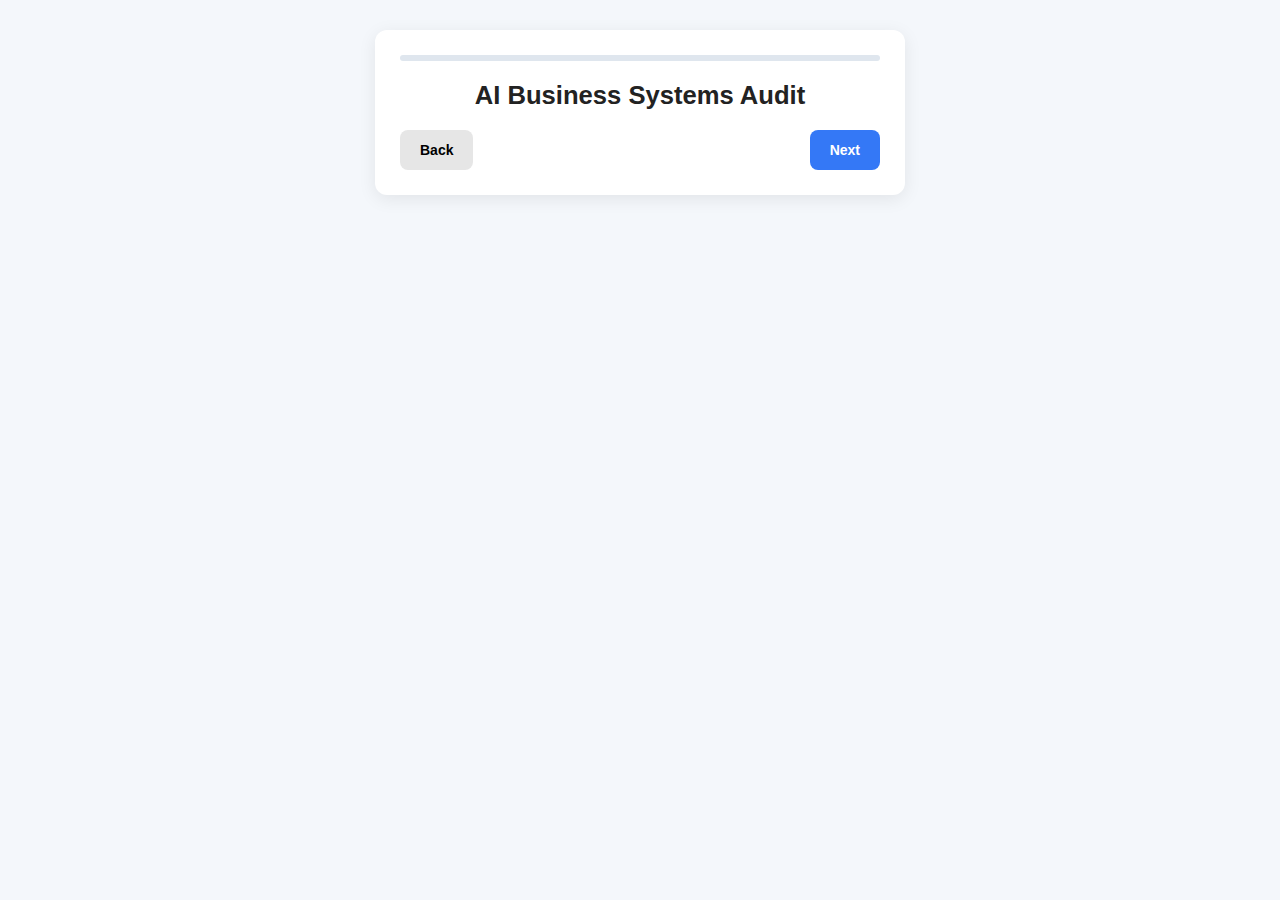
<file: frontend/audit-wizard/index.html>
<!DOCTYPE html>
<html lang="en">
<head>
  <meta charset="UTF-8">
  <meta name="viewport" content="width=device-width, initial-scale=1.0">
  <title>PromptProfit AI Audit</title>
  <link rel="stylesheet" href="style.css">
</head>

<body>

  <div class="audit-container">

    <div class="progress">
      <div id="progress-bar"></div>
    </div>

    <h1 class="title">AI Business Systems Audit</h1>

    <form id="auditForm">

      <div id="step-container"></div>

      <div class="nav-buttons">
        <button type="button" id="prevBtn" onclick="prevStep()">Back</button>
        <button type="button" id="nextBtn" onclick="nextStep()">Next</button>
        <button type="submit" id="submitBtn" style="display:none;">Submit Audit</button>
      </div>

    </form>

    <div id="loading" class="loading hidden">
      Generating Your Personalized Systems Report...
    </div>

  </div>

  <script src="app.js"></script>

</body>
</html>
</file>
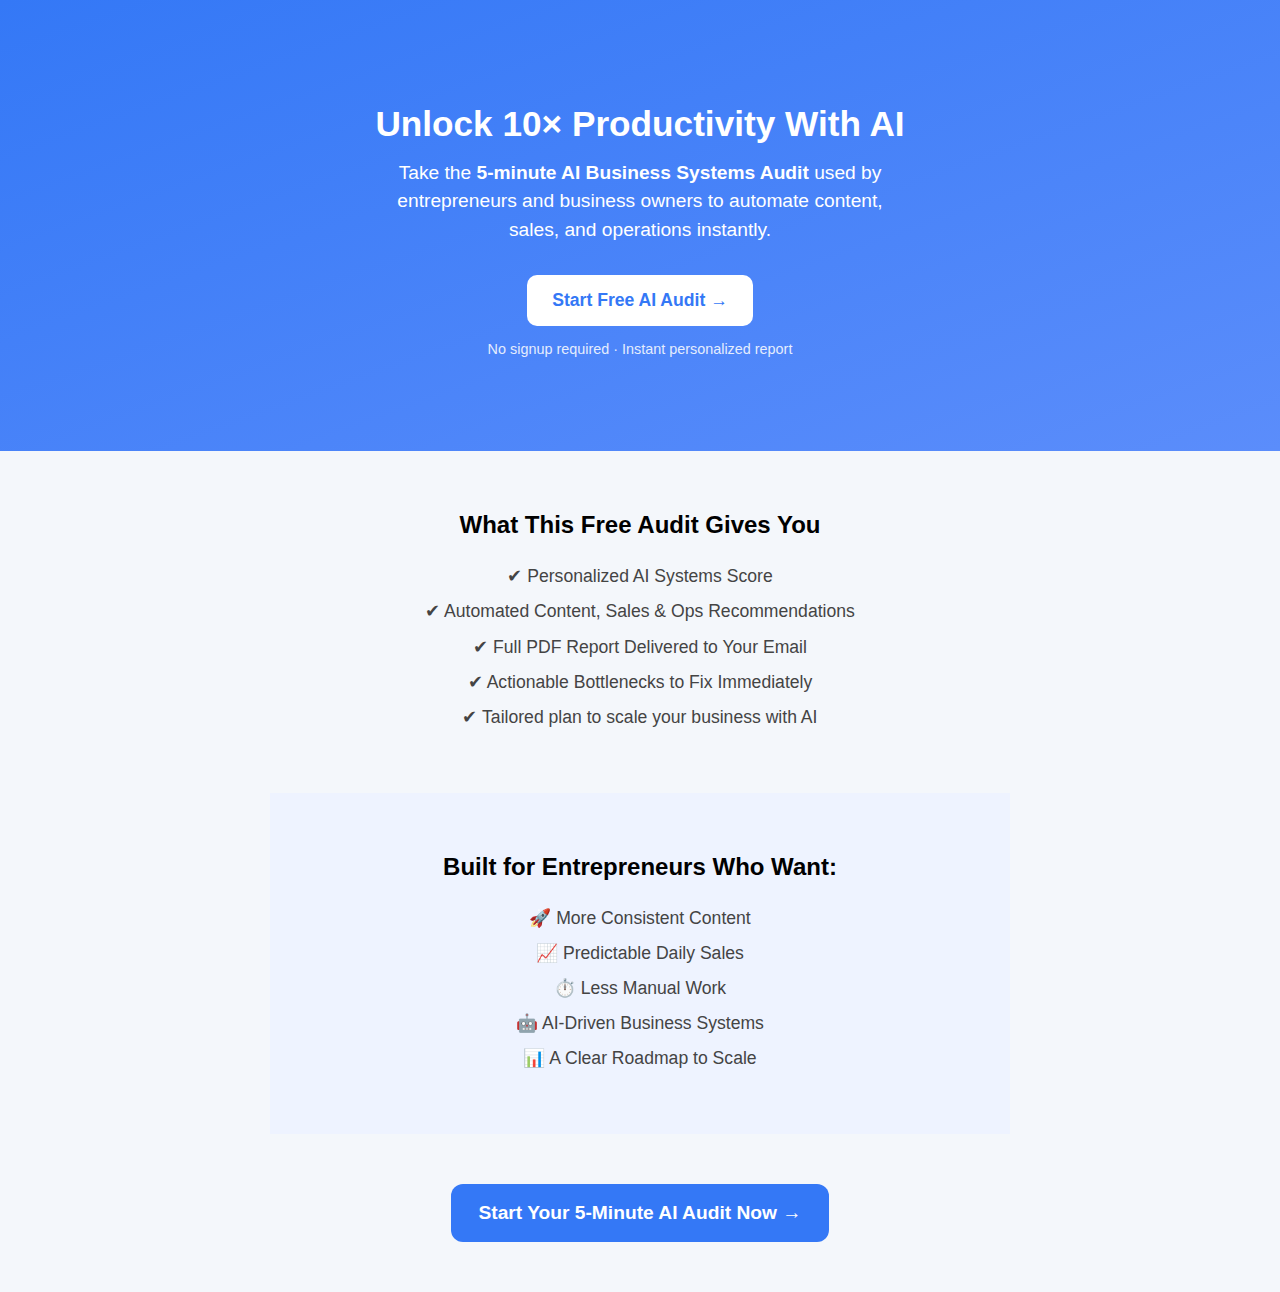
<file: frontend/landing.html>
<!DOCTYPE html>
<html lang="en">

<head>
  <meta charset="UTF-8">
  <meta name="viewport" content="width=device-width, initial-scale=1.0">
  <title>PromptProfit – 5-Min AI Business Audit</title>
  <link rel="stylesheet" href="landing.css">
</head>

<body>

  <div class="hero">

    <div class="hero-content">
      <h1 class="title">Unlock 10× Productivity With AI</h1>
      <p class="subtitle">
        Take the <strong>5-minute AI Business Systems Audit</strong> used by entrepreneurs
        and business owners to automate content, sales, and operations instantly.
      </p>

      <button class="cta-btn" onclick="window.location.href='/audit-wizard/index.html'">
        Start Free AI Audit →
      </button>

      <p class="subtext">No signup required · Instant personalized report</p>
    </div>

  </div>

  <div class="section">
    <h2>What This Free Audit Gives You</h2>
    <ul class="benefits">
      <li>✔ Personalized AI Systems Score</li>
      <li>✔ Automated Content, Sales & Ops Recommendations</li>
      <li>✔ Full PDF Report Delivered to Your Email</li>
      <li>✔ Actionable Bottlenecks to Fix Immediately</li>
      <li>✔ Tailored plan to scale your business with AI</li>
    </ul>
  </div>

  <div class="section grey">
    <h2>Built for Entrepreneurs Who Want:</h2>
    <ul class="benefits">
      <li>🚀 More Consistent Content</li>
      <li>📈 Predictable Daily Sales</li>
      <li>⏱️ Less Manual Work</li>
      <li>🤖 AI-Driven Business Systems</li>
      <li>📊 A Clear Roadmap to Scale</li>
    </ul>
  </div>

  <div class="cta-section">
    <button class="cta-big" onclick="window.location.href='/audit-wizard/index.html'">
      Start Your 5-Minute AI Audit Now →
    </button>
  </div>

</body>
</html>
</file>
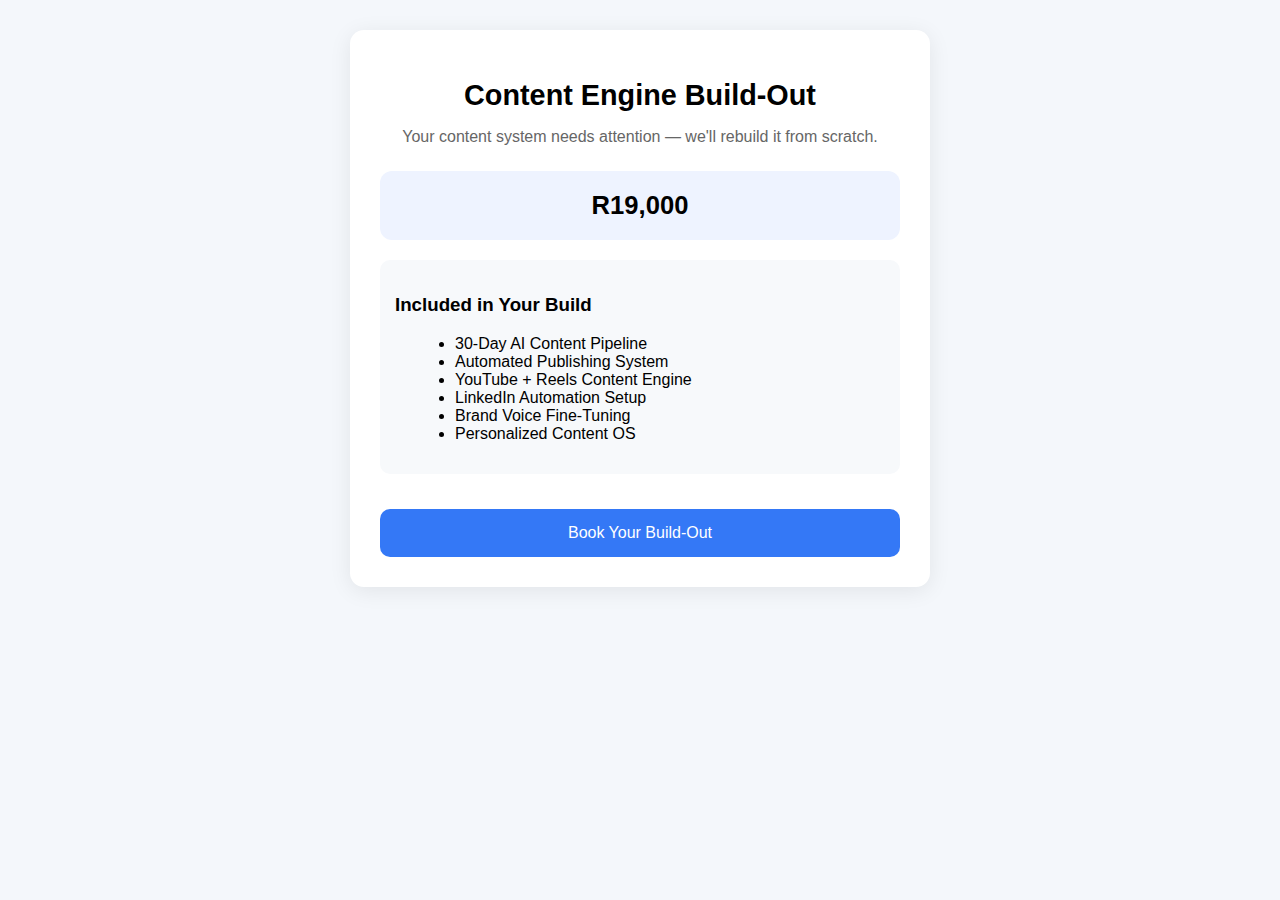
<file: frontend/results/build-content.html>
<!DOCTYPE html>
<html>
<head>
  <title>Content System Build – PromptProfit</title>
  <link rel="stylesheet" href="style.css">
</head>

<body>

<div class="page-container">

  <h1>Content Engine Build-Out</h1>
  <p class="subtitle">Your content system needs attention — we'll rebuild it from scratch.</p>

  <div class="price-box">R19,000</div>

  <div class="section">
    <h3>Included in Your Build</h3>
    <ul>
      <li>30-Day AI Content Pipeline</li>
      <li>Automated Publishing System</li>
      <li>YouTube + Reels Content Engine</li>
      <li>LinkedIn Automation Setup</li>
      <li>Brand Voice Fine-Tuning</li>
      <li>Personalized Content OS</li>
    </ul>
  </div>

  <button class="cta-btn" onclick="window.location.href='YOUR_BOOKING_LINK'">
    Book Your Build-Out
  </button>

</div>

</body>
</html>
</file>
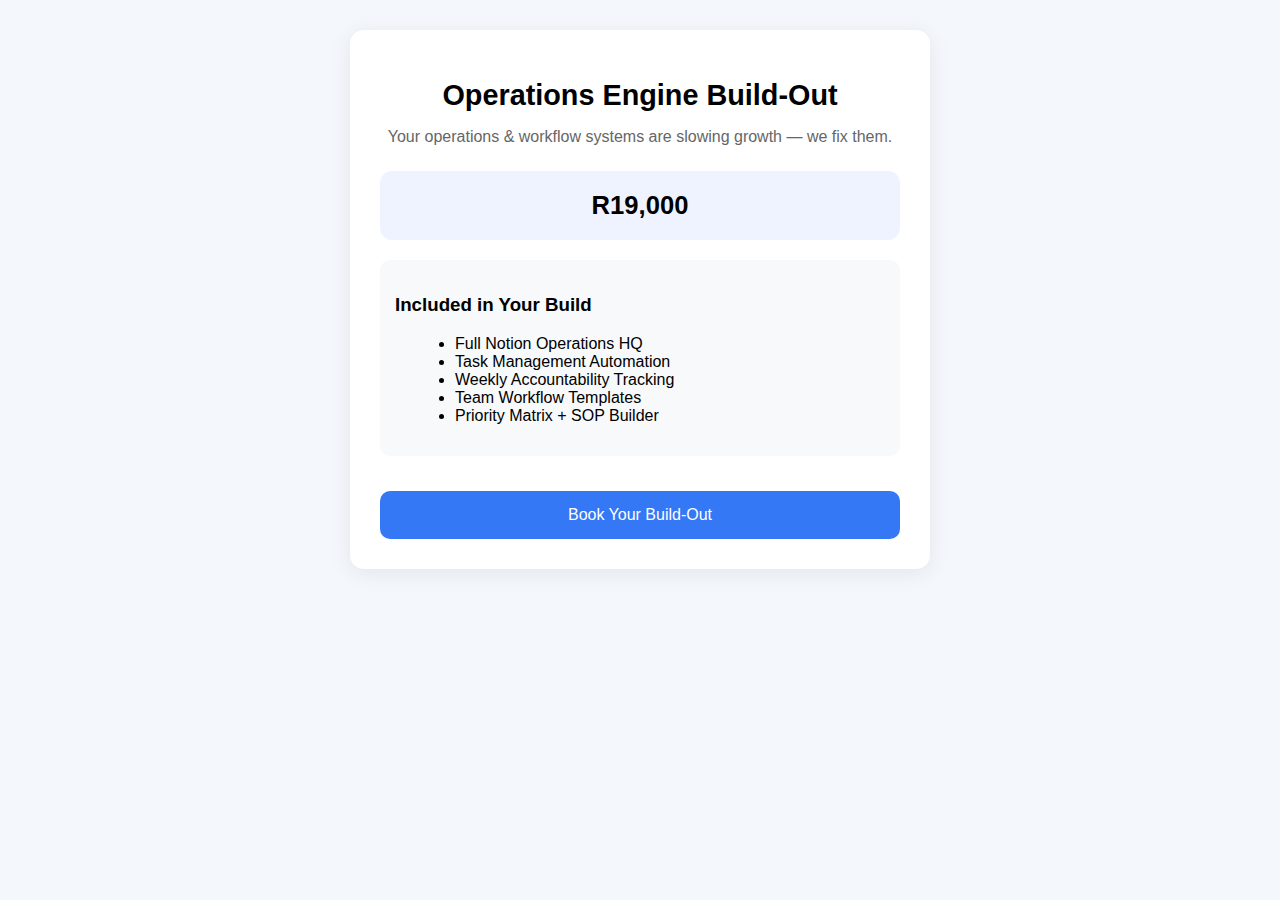
<file: frontend/results/build-ops.html>
<!DOCTYPE html>
<html>
<head>
  <title>Ops System Build – PromptProfit</title>
  <link rel="stylesheet" href="style.css">
</head>

<body>

<div class="page-container">

  <h1>Operations Engine Build-Out</h1>
  <p class="subtitle">Your operations & workflow systems are slowing growth — we fix them.</p>

  <div class="price-box">R19,000</div>

  <div class="section">
    <h3>Included in Your Build</h3>
    <ul>
      <li>Full Notion Operations HQ</li>
      <li>Task Management Automation</li>
      <li>Weekly Accountability Tracking</li>
      <li>Team Workflow Templates</li>
      <li>Priority Matrix + SOP Builder</li>
    </ul>
  </div>

  <button class="cta-btn" onclick="window.location.href='YOUR_BOOKING_LINK'">
    Book Your Build-Out
  </button>

</div>

</body>
</html>
</file>
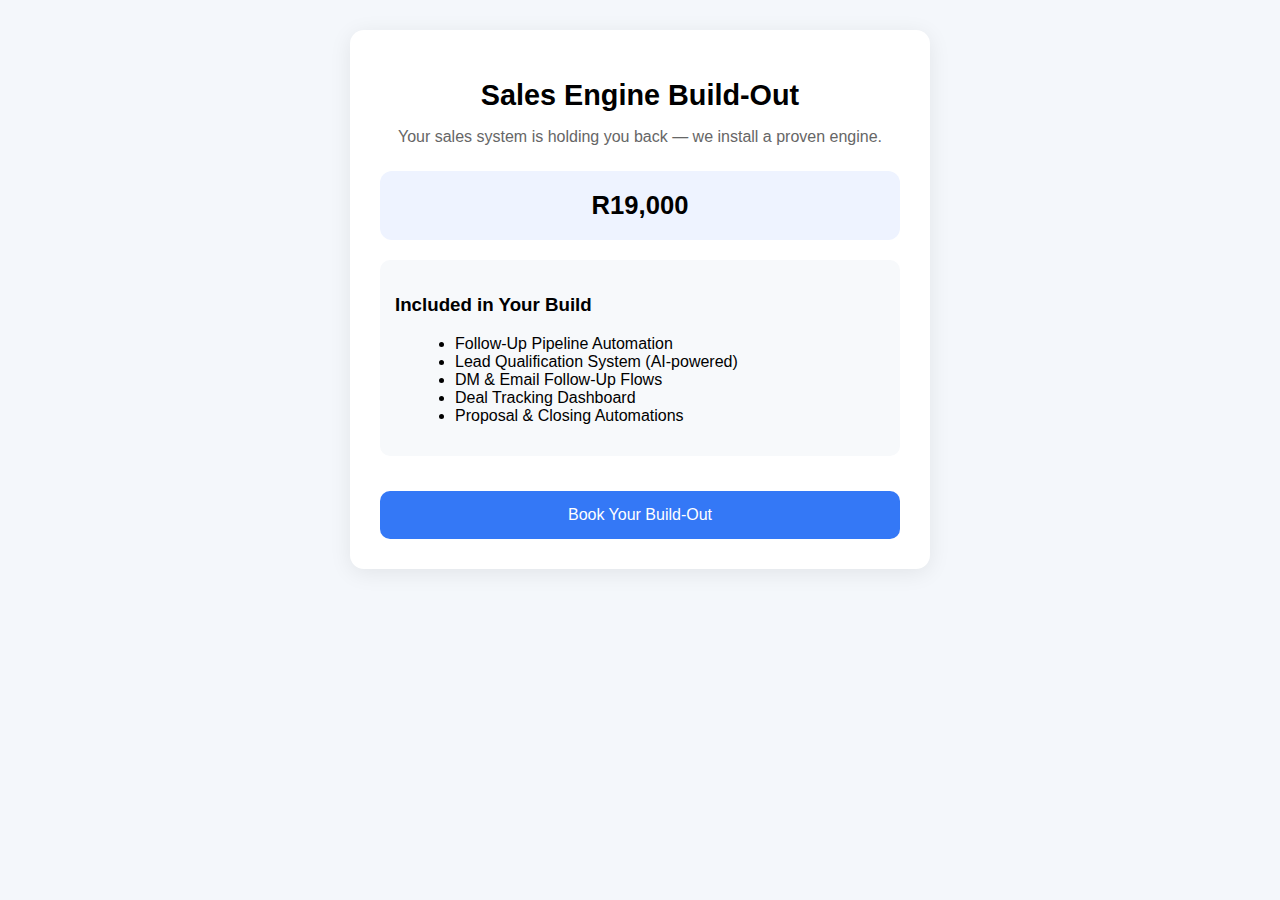
<file: frontend/results/build-sales.html>
<!DOCTYPE html>
<html>
<head>
  <title>Sales System Build – PromptProfit</title>
  <link rel="stylesheet" href="style.css">
</head>

<body>

<div class="page-container">

  <h1>Sales Engine Build-Out</h1>
  <p class="subtitle">Your sales system is holding you back — we install a proven engine.</p>

  <div class="price-box">R19,000</div>

  <div class="section">
    <h3>Included in Your Build</h3>
    <ul>
      <li>Follow-Up Pipeline Automation</li>
      <li>Lead Qualification System (AI-powered)</li>
      <li>DM & Email Follow-Up Flows</li>
      <li>Deal Tracking Dashboard</li>
      <li>Proposal & Closing Automations</li>
    </ul>
  </div>

  <button class="cta-btn" onclick="window.location.href='YOUR_BOOKING_LINK'">
    Book Your Build-Out
  </button>

</div>

</body>
</html>
</file>
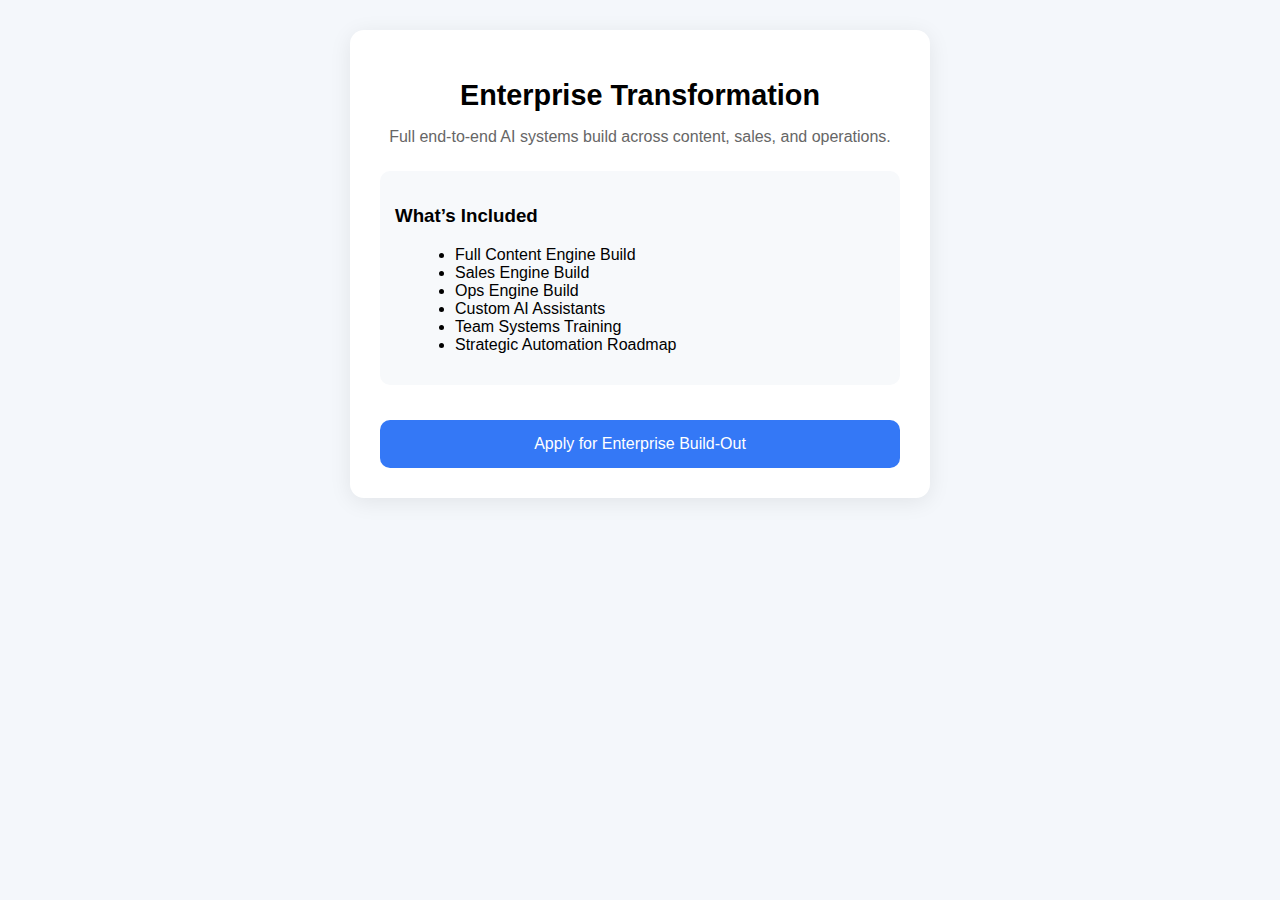
<file: frontend/results/enterprise.html>
<!DOCTYPE html>
<html>
<head>
  <title>Enterprise Automation – PromptProfit</title>
  <link rel="stylesheet" href="style.css">
</head>

<body>

<div class="page-container">

  <h1>Enterprise Transformation</h1>
  <p class="subtitle">Full end-to-end AI systems build across content, sales, and operations.</p>

  <div class="section">
    <h3>What’s Included</h3>
    <ul>
      <li>Full Content Engine Build</li>
      <li>Sales Engine Build</li>
      <li>Ops Engine Build</li>
      <li>Custom AI Assistants</li>
      <li>Team Systems Training</li>
      <li>Strategic Automation Roadmap</li>
    </ul>
  </div>

  <button class="cta-btn" onclick="window.location.href='YOUR_ENTERPRISE_BOOKING_LINK'">
    Apply for Enterprise Build-Out
  </button>

</div>

</body>
</html>
</file>
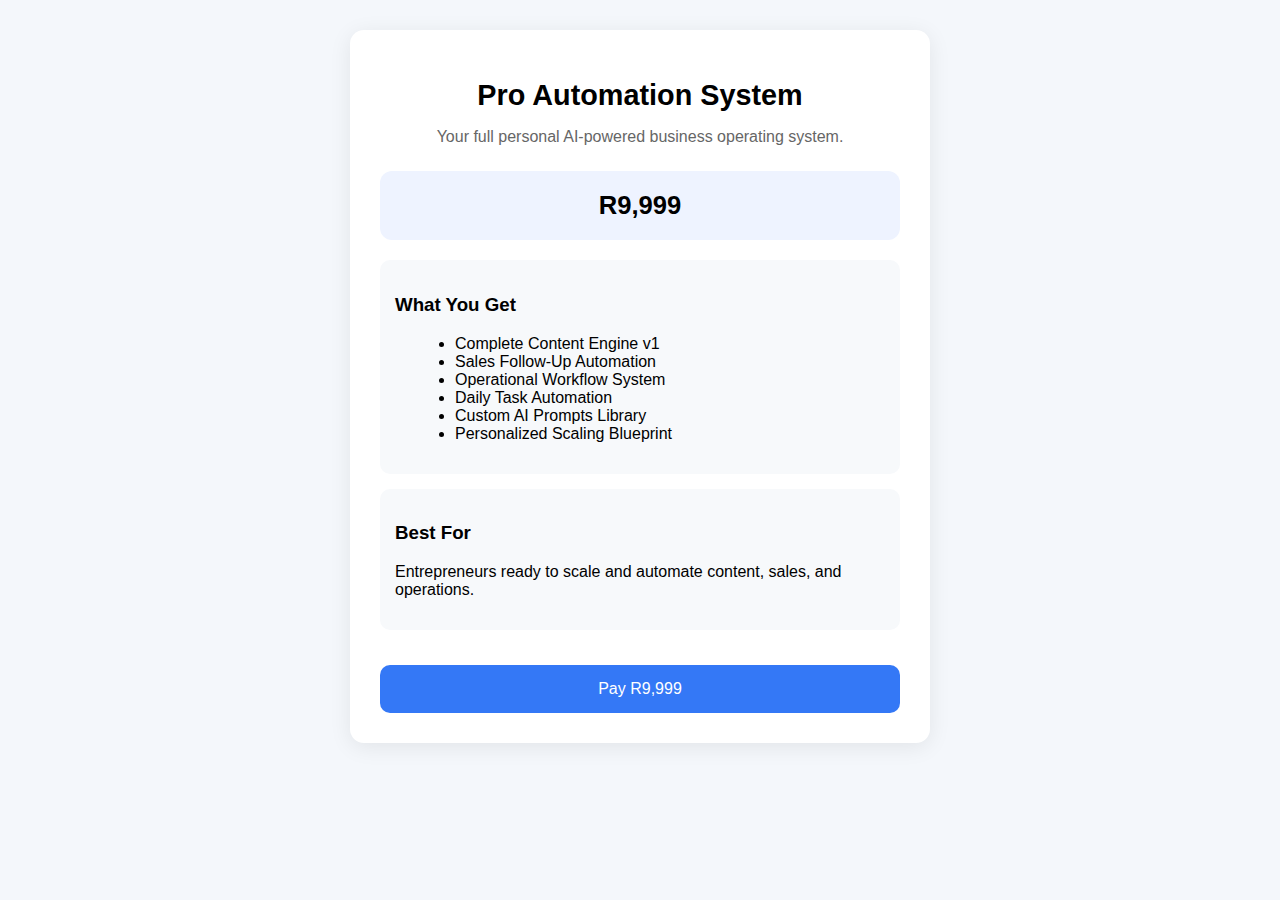
<file: frontend/results/pro.html>
<!DOCTYPE html>
<html>
<head>
  <title>Pro System – PromptProfit</title>
  <link rel="stylesheet" href="style.css">
</head>

<body>

<div class="page-container">

  <h1>Pro Automation System</h1>
  <p class="subtitle">Your full personal AI-powered business operating system.</p>

  <div class="price-box">R9,999</div>

  <div class="section">
    <h3>What You Get</h3>
    <ul>
      <li>Complete Content Engine v1</li>
      <li>Sales Follow-Up Automation</li>
      <li>Operational Workflow System</li>
      <li>Daily Task Automation</li>
      <li>Custom AI Prompts Library</li>
      <li>Personalized Scaling Blueprint</li>
    </ul>
  </div>

  <div class="section">
    <h3>Best For</h3>
    <p>Entrepreneurs ready to scale and automate content, sales, and operations.</p>
  </div>

  <button class="cta-btn" onclick="window.location.href='YOUR_CHECKOUT_LINK'">
    Pay R9,999
  </button>

</div>

</body>
</html>
</file>
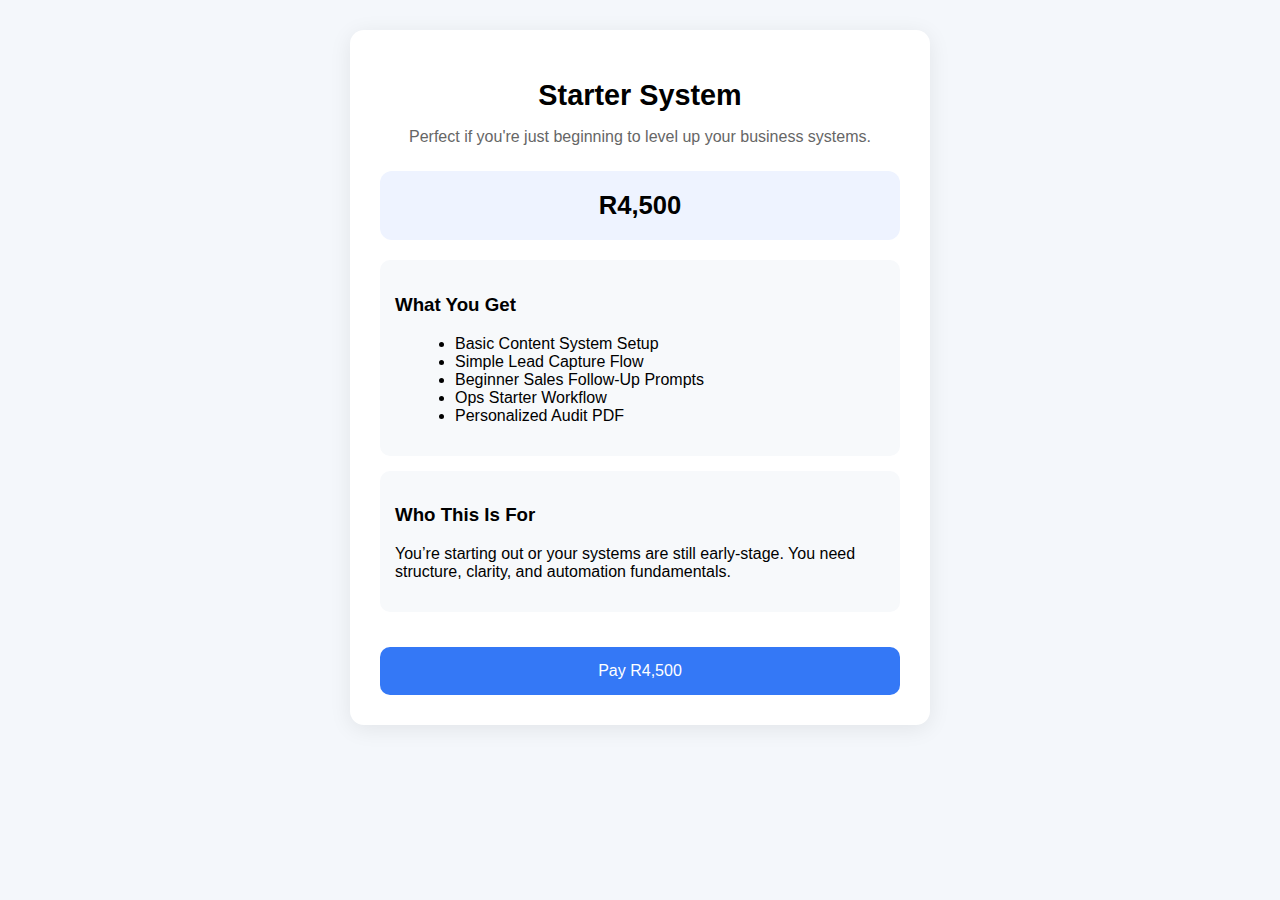
<file: frontend/results/starter.html>
<!DOCTYPE html>
<html>
<head>
  <title>Starter Audit Result – PromptProfit</title>
  <link rel="stylesheet" href="style.css">
</head>

<body>

<div class="page-container">

  <h1>Starter System</h1>
  <p class="subtitle">Perfect if you're just beginning to level up your business systems.</p>

  <div class="price-box">R4,500</div>

  <div class="section">
    <h3>What You Get</h3>
    <ul>
      <li>Basic Content System Setup</li>
      <li>Simple Lead Capture Flow</li>
      <li>Beginner Sales Follow-Up Prompts</li>
      <li>Ops Starter Workflow</li>
      <li>Personalized Audit PDF</li>
    </ul>
  </div>

  <div class="section">
    <h3>Who This Is For</h3>
    <p>You’re starting out or your systems are still early-stage. You need structure, clarity, and automation fundamentals.</p>
  </div>

  <button class="cta-btn" onclick="window.location.href='YOUR_CHECKOUT_LINK'">
    Pay R4,500
  </button>

</div>

</body>
</html>
</file>
<file: frontend/audit-wizard/style.css>
body {
  margin: 0;
  font-family: Arial, sans-serif;
  background: #f4f7fb;
  display: flex;
  justify-content: center;
  padding: 30px;
}

.audit-container {
  width: 100%;
  max-width: 480px;
  background: white;
  padding: 25px;
  border-radius: 12px;
  box-shadow: 0 4px 18px rgba(0,0,0,0.08);
}

.title {
  text-align: center;
  font-size: 1.6rem;
  margin-bottom: 20px;
  color: #222;
}

.progress {
  width: 100%;
  height: 6px;
  background: #dfe6ee;
  border-radius: 10px;
  margin-bottom: 20px;
}

#progress-bar {
  width: 0%;
  height: 100%;
  background: #3478f6;
  border-radius: 10px;
  transition: width 0.3s ease;
}

.question {
  margin-bottom: 20px;
}

.question label {
  display: block;
  font-weight: bold;
  margin-bottom: 8px;
}

select, input, textarea {
  width: 100%;
  padding: 10px;
  border: 1px solid #ccd5e0;
  border-radius: 8px;
  font-size: 14px;
  background: #fafbfd;
}

textarea {
  height: 80px;
}

.nav-buttons {
  display: flex;
  justify-content: space-between;
  margin-top: 20px;
}

button {
  padding: 12px 20px;
  border: none;
  border-radius: 8px;
  cursor: pointer;
  font-weight: bold;
  font-size: 14px;
}

#prevBtn {
  background: #e6e6e6;
}

#nextBtn {
  background: #3478f6;
  color: white;
}

#submitBtn {
  background: #2ecc71;
  color: white;
  width: 100%;
}

.loading {
  margin-top: 20px;
  text-align: center;
  font-size: 16px;
  color: #333;
}

.hidden {
  display: none;
}
</file>
<file: frontend/landing.css>
body {
  margin: 0;
  padding: 0;
  font-family: Arial, sans-serif;
  background: #f4f7fb;
}

.hero {
  background: linear-gradient(to bottom right, #3478f6, #5b8dfb);
  padding: 80px 20px;
  color: white;
  text-align: center;
}

.title {
  font-size: 2.2rem;
  margin-bottom: 15px;
}

.subtitle {
  font-size: 1.2rem;
  max-width: 520px;
  margin: 0 auto 30px;
  line-height: 1.5;
}

.cta-btn {
  background: white;
  color: #3478f6;
  padding: 15px 25px;
  border-radius: 10px;
  font-size: 1.1rem;
  font-weight: bold;
  border: none;
  cursor: pointer;
}

.cta-btn:hover {
  opacity: 0.9;
}

.subtext {
  margin-top: 15px;
  font-size: 0.9rem;
  opacity: 0.85;
}

.section {
  padding: 40px 20px;
  max-width: 700px;
  margin: 0 auto;
  text-align: center;
}

.grey {
  background: #eef3ff;
}

.benefits {
  list-style: none;
  padding: 0;
  margin-top: 20px;
  font-size: 1.1rem;
  line-height: 2;
  color: #444;
}

.cta-section {
  text-align: center;
  padding: 50px 20px;
}

.cta-big {
  background: #3478f6;
  color: white;
  padding: 18px 28px;
  border-radius: 12px;
  border: none;
  font-size: 1.2rem;
  font-weight: bold;
  cursor: pointer;
}

.cta-big:hover {
  opacity: 0.9;
}
</file>
<file: frontend/results/style.css>
body {
  margin: 0;
  font-family: Arial, sans-serif;
  background: #f4f7fb;
  display: flex;
  justify-content: center;
  padding: 30px;
}

.page-container {
  width: 100%;
  max-width: 520px;
  background: white;
  padding: 30px;
  border-radius: 14px;
  box-shadow: 0 4px 22px rgba(0,0,0,0.08);
}

h1 {
  text-align: center;
  font-size: 1.8rem;
  margin-bottom: 10px;
}

.subtitle {
  text-align: center;
  color: #666;
  margin-bottom: 25px;
}

.section {
  padding: 15px;
  background: #f7f9fb;
  margin-bottom: 15px;
  border-radius: 10px;
}

.cta-btn {
  width: 100%;
  padding: 15px;
  background: #3478f6;
  color: white;
  font-size: 16px;
  border-radius: 10px;
  border: none;
  cursor: pointer;
  margin-top: 20px;
}

.price-box {
  text-align: center;
  padding: 20px;
  background: #eef3ff;
  border-radius: 12px;
  font-size: 1.6rem;
  font-weight: bold;
  margin: 20px 0;
}

ul {
  margin-left: 20px;
}
</file>
